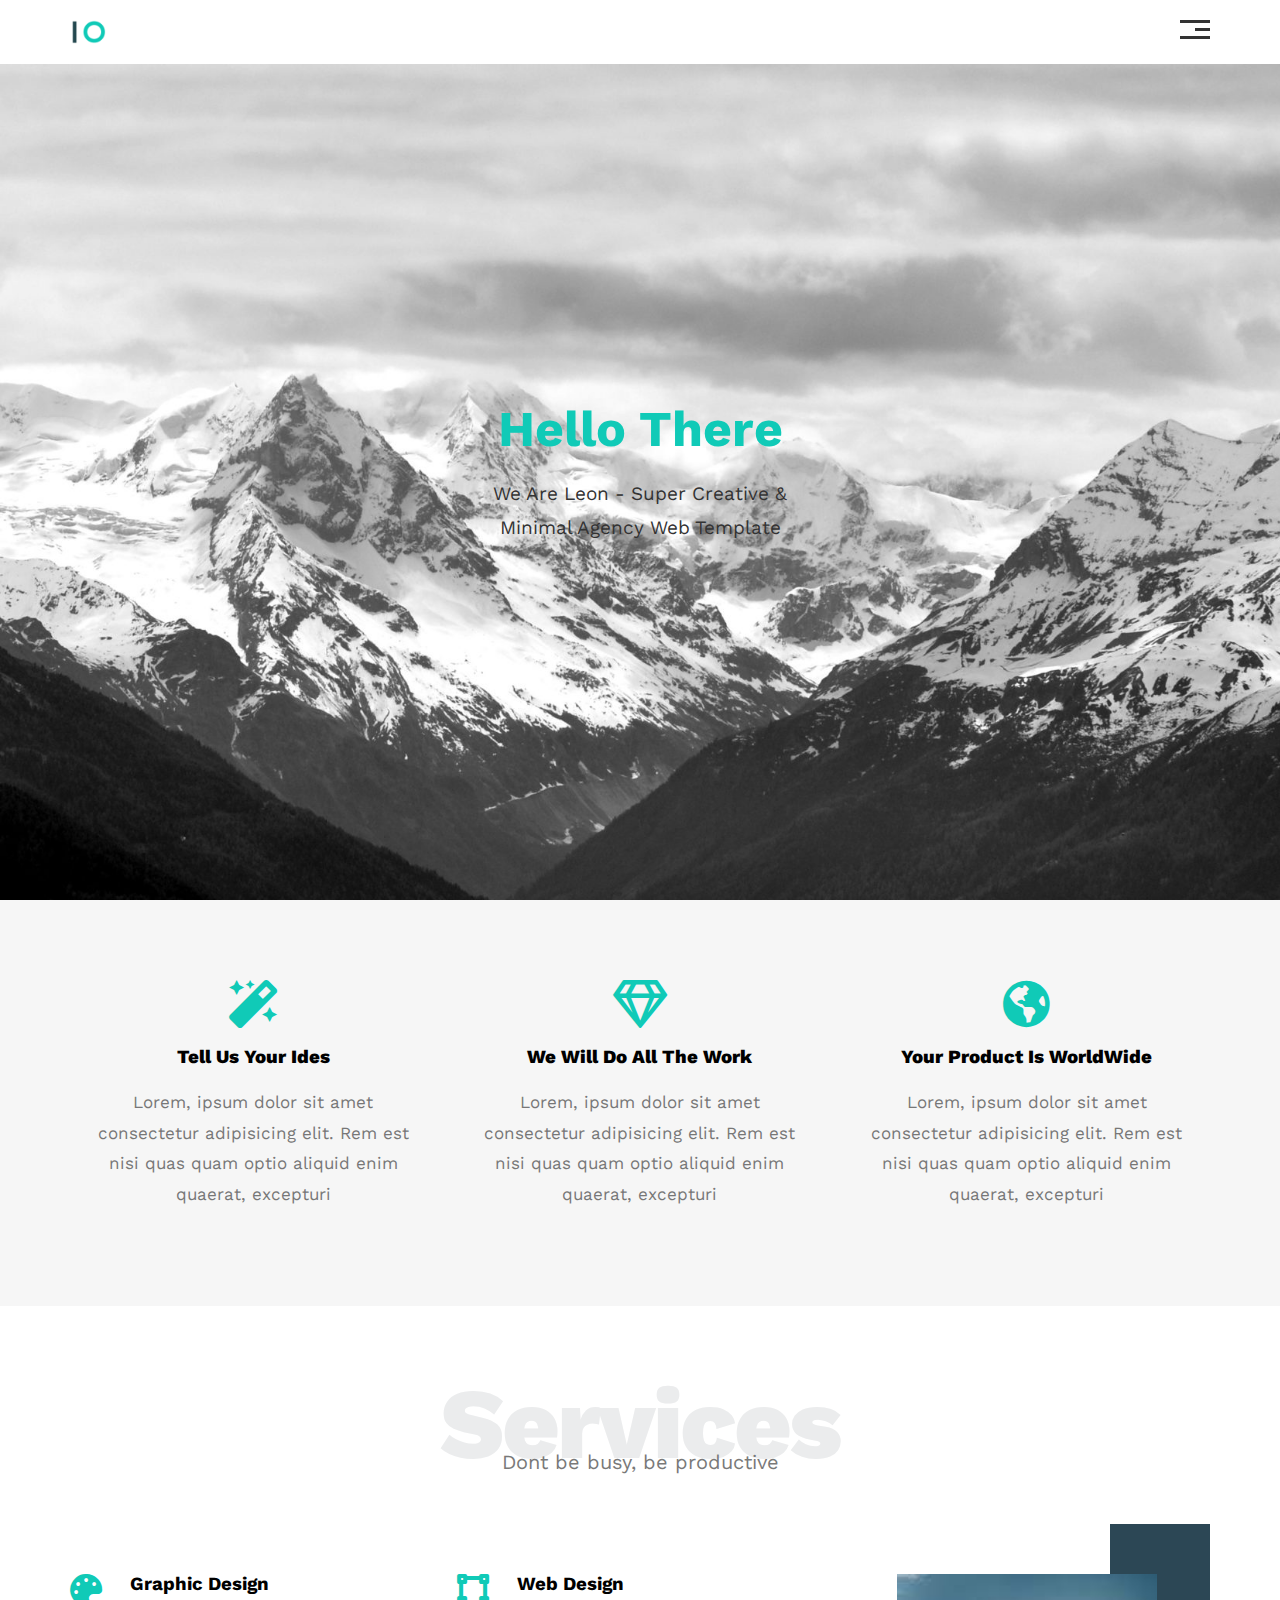
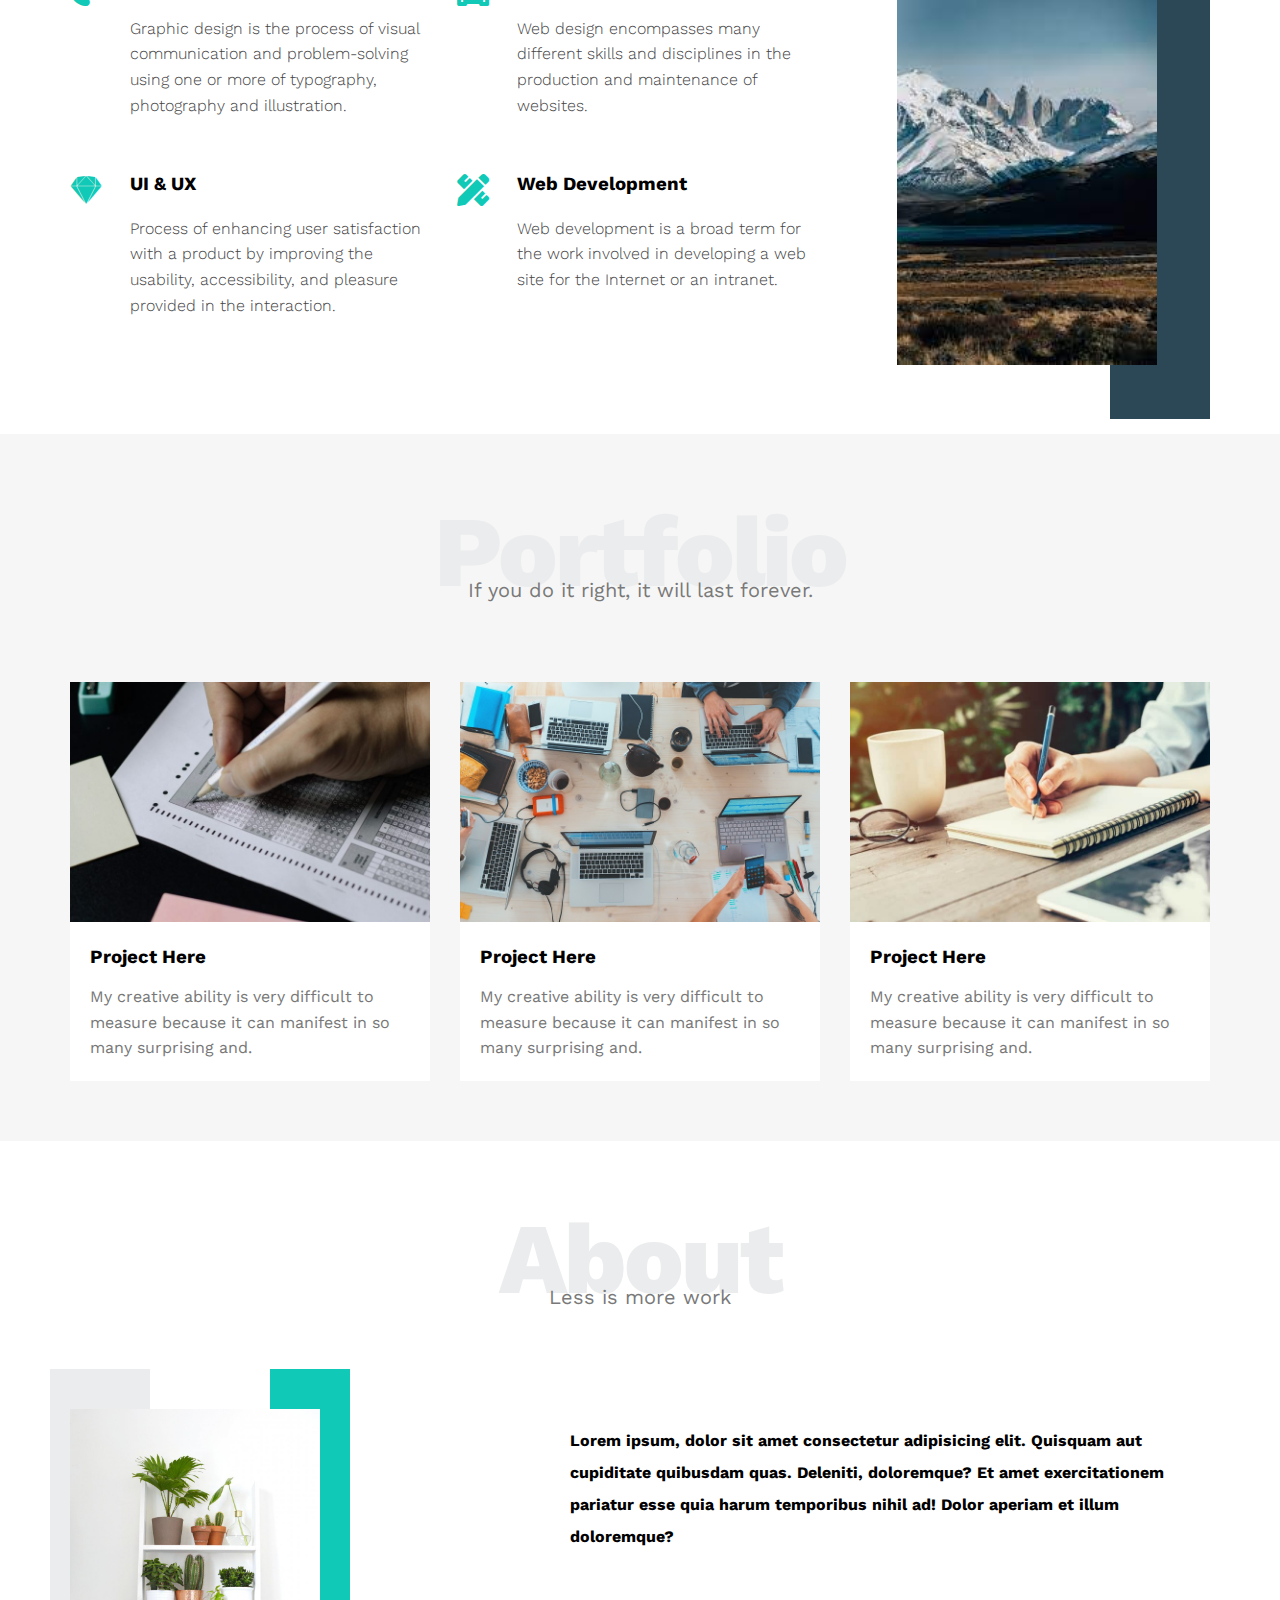
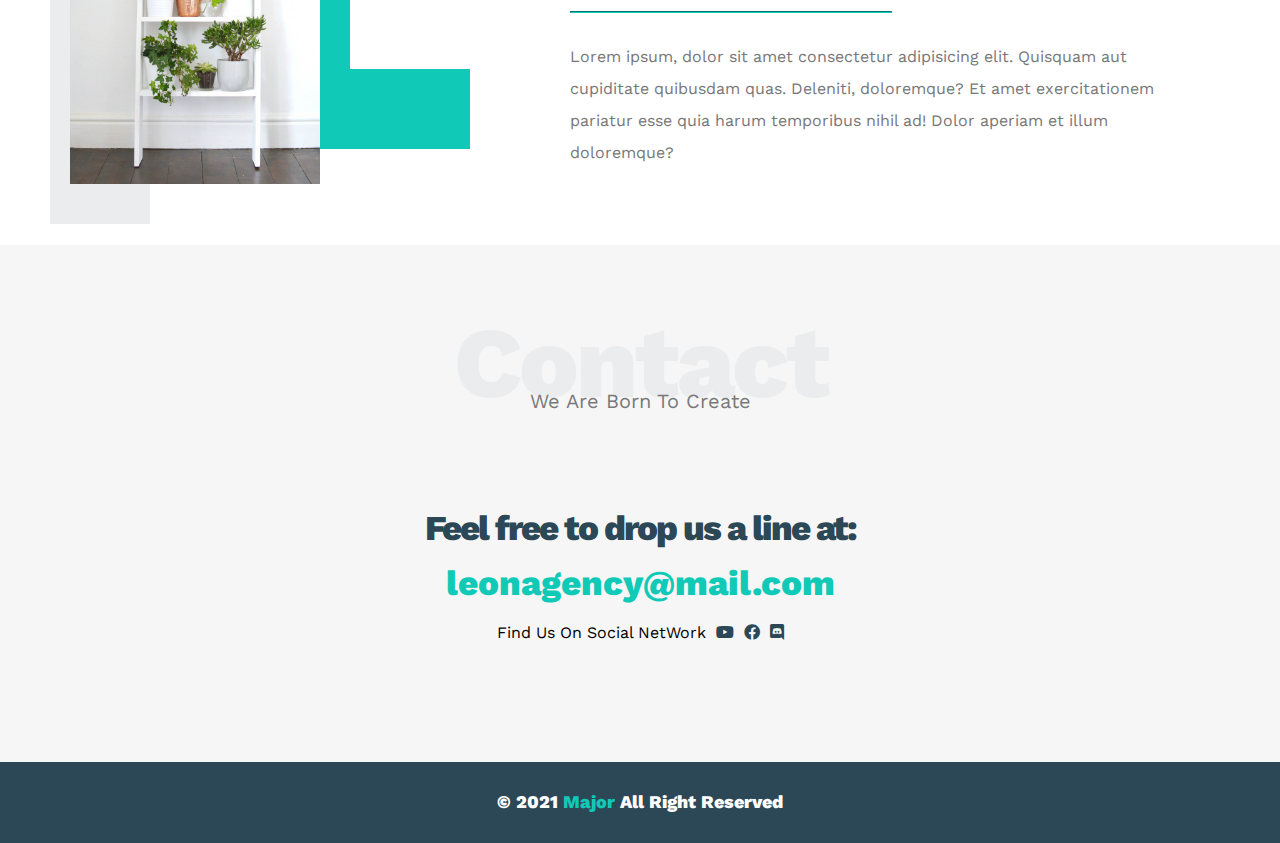
<file: index.html>
<!DOCTYPE html>
<html lang="en">
<head>
    <meta charset="UTF-8">
    <meta http-equiv="X-UA-Compatible" content="IE=edge">
    <meta name="viewport" content="width=device-width, initial-scale=1.0">
    <!-- Main Css -->
    <link rel="stylesheet" href="css/leon.css">
    <!-- normalizy elements -->
    <link rel="stylesheet" href="css/normalizy.css">
    <!-- Icon Css -->
    <link rel="stylesheet" href="css/all.min.css">
    <!-- Google Font -->
    <link rel="preconnect" href="https://fonts.googleapis.com">
    <link rel="preconnect" href="https://fonts.gstatic.com" crossorigin>
    <link href="https://fonts.googleapis.com/css2?family=Work+Sans:wght@200;300;400;500;600;700;800&display=swap" rel="stylesheet">
     <!-- Google Font -->
    <title>Major</title>
</head>
<body>
    <!-- Start Header -->
    <div class="header">
        <div class="container">
            <img class="logo" src="imgs/logo.png">
            <div class="links">
                <div class="icon">
                    <span></span>
                    <span></span>
                    <span></span>
                </div>
                <ul>
                    <li><a href="#features">Features</a></li>
                    <li><a href="#services">Services</a></li>
                    <li><a href="#portfolio">Portfolio</a></li>
                    <li><a href="#about">About</a></li>
                    <li><a href="#contact">Contact</a></li>
                </ul>
            </div>
        </div>
    </div>
    <!-- End Header -->
    <!-- Start Landing Header -->
    <div class="landing">
        <div class="intro-text">
            <h1>Hello There</h1>
            <p>We Are Leon - Super Creative & Minimal Agency Web Template</p>
        </div>
    </div>
    <!-- End Landing Header -->
    <!-- Start Features Section -->
    <div class="features" id="features">
        <div class="container">
            <div class="feat">
                <i class="fas fa-magic fa-3x"></i>
                <h3>Tell Us Your Ides</h3>
                <p>Lorem, ipsum dolor sit amet consectetur adipisicing elit. Rem est nisi quas quam optio aliquid enim quaerat, excepturi</p>
            </div>
            <div class="feat">
                <i class="far fa-gem fa-3x"></i>
                <h3>We Will Do All The Work</h3>
                <p>Lorem, ipsum dolor sit amet consectetur adipisicing elit. Rem est nisi quas quam optio aliquid enim quaerat, excepturi</p>
            </div>
            <div class="feat">
                <i class="fas fa-globe-americas fa-3x"></i>
                <h3>Your Product Is WorldWide</h3>
                <p>Lorem, ipsum dolor sit amet consectetur adipisicing elit. Rem est nisi quas quam optio aliquid enim quaerat, excepturi</p>
            </div>
        </div>
    </div>
    <!-- End Features Section -->
    <!-- Start Services -->
    <div class="services" id="services">
        <div class="container">
            <h2 class="special-header">Services</h2>
            <p>Dont be busy, be productive</p>
            <div class="services-content">
                <div class="col">
                    <!-- Start Service -->
                    <div class="srv">
                        <i class="fas fa-palette fa-2x"></i>
                        <div class="text">
                            <h3>Graphic Design</h3>
                            <p>Graphic design is the process of visual communication and problem-solving using one or more
                                of typography, photography and illustration.
                            </p>
                        </div>
                    </div>
                    <div class="srv">
                        <i class="fab fa-sketch fa-2x"></i>
                        <div class="text">
                            <h3>UI & UX</h3>
                            <p>Process of enhancing user satisfaction with a product by improving the usability, accessibility, and pleasure 
                                provided in the interaction.
                            </p>
                        </div>
                    </div>
                    <!-- End Service -->
                </div>
                <div class="col">
                    <!-- Start Service -->
                    <div class="srv">
                        <i class="fas fa-vector-square fa-2x"></i>
                        <div class="text">
                            <h3>Web Design</h3>
                            <p>Web design encompasses many different skills and disciplines in the production 
                                and maintenance of websites.
                            </p>
                        </div>
                    </div>
                    <div class="srv">
                        <i class="fas fa-pencil-ruler fa-2x"></i>
                        <div class="text">
                            <h3>Web Development</h3>
                            <p>Web development is a broad term for the work involved in developing a web site 
                                for the Internet or an intranet.
                            </p>
                        </div>
                    </div>
                    <!-- End Service -->
                </div>
                <div class="col">
                    <div class="image image-hi">
                        <img src="imgs/serviecs2.jfif" alt="">
                    </div>
                </div>
            </div>
        </div>
    </div>
    <!-- End Services -->
    <!-- Start Portfolio -->
    <div class="portfolio" id="portfolio">
        <div class="container">
            <h2 class="special-header">Portfolio</h2>
            <p>If you do it right, it will last forever.</p>
            <div class="portfolio-content">
                <div class="card">
                    <img src="imgs/pro/pro-1.jpg" alt="">
                    <div class="info">
                        <h3>Project Here</h3>
                        <p>My creative ability is very difficult to measure because it can 
                            manifest in so many surprising and.</p>
                    </div>
                </div>
                <div class="card">
                    <img src="imgs/pro/pro-2.jpg" alt="">
                    <div class="info">
                        <h3>Project Here</h3>
                        <p>My creative ability is very difficult to measure because it can 
                            manifest in so many surprising and.</p>
                    </div>
                </div>
                <div class="card">
                    <img src="imgs/pro/pro-3.jpg" alt="">
                    <div class="info">
                        <h3>Project Here</h3>
                        <p>My creative ability is very difficult to measure because it can 
                            manifest in so many surprising and.</p>
                    </div>
                </div>
            </div>
        </div>
    </div>
    <!-- End Portfolio -->
    <!-- Start About -->
    <div class="about" id="about">
        <div class="container">
            <h2 class="special-header">About</h2>
            <p>Less is more work</p>
            <div class="about-content">
                <div class="image">
                    <img src="imgs/pro/about.jpg" alt="">
                </div>
                <div class="text">
                    <p>
                        Lorem ipsum, dolor sit amet consectetur adipisicing elit. Quisquam aut cupiditate quibusdam quas. Deleniti, 
                        doloremque? Et amet exercitationem pariatur esse quia harum temporibus nihil ad! Dolor aperiam et illum doloremque?
                    </p>
                    <hr>
                    <p>
                        Lorem ipsum, dolor sit amet consectetur adipisicing elit. Quisquam aut cupiditate quibusdam quas. Deleniti, 
                        doloremque? Et amet exercitationem pariatur esse quia harum temporibus nihil ad! Dolor aperiam et illum doloremque?
                    </p>
                </div>
            </div>
        </div>
    </div>
    <!-- End About -->
    <!-- Start Contact -->
    <div class="contact" id="contact">
        <div class="container">
            <div class="special-header">Contact</div>
            <p>We Are Born To Create</p>
            <div class="info">
                <p class="label">Feel free to drop us a line at:</p>
                <a href="mailto:leonagency@mail.com?subject=Contact" class="link">leonagency@mail.com</a>
                <div class="social">
                    Find Us On Social NetWork
                    <a class="youtube" href="https://www.youtube.com/channel/UCIpDki4uYKDzCrJSqu_595g" target="_blank"><i class="fab fa-youtube"></i></a>
                    <a class="facebook" href="https://www.facebook.com/" target="_blank"><i class="fab fa-facebook"></i></a>
                    <a class="discord" href="https://discord.com/channels/@me" target="_blank"><i class="fab fa-discord"></i></a>
                </div>
            </div>
        </div>
    </div>
    <!-- End Contact -->
    <!-- Start Footer -->
    <div class="footer">
        &copy; 2021 <span>Major</span> All Right Reserved
    </div>
    <!-- End Footer -->
</body>
</html>
</file>
<file: css/leon.css>
/* Start Varibales */
:root {
    --main-color: #10cab7;
    --second-color: #2c4755;
}
html {
    scroll-behavior: smooth;
}
/* End Varibales */
/* strat framework */
.special-header {
    color: #ebeced;
    margin: 0;
    font-size: 100px;
    text-align: center;
    font-weight: 800;
    letter-spacing: -3px;
}
.special-header + p{
    color: #797979;
    margin: -30px 0 0;
    font-size: 20px;
    text-align: center;
}
@media (max-width: 767px) {
    .special-header {
        font-size: 60px;
    }
    .special-header + p {
    margin: -20px 0 0;
    font-size: 18px;
    }
}
/* end framework */
/* Start Globel Rules */
* {
    -webkit-box-sizing: border-box;
    -o-box-sizing: border-box;
    box-sizing: border-box;
}
body {
    font-family: 'Work Sans', sans-serif;
}

.parent {
    background-color: #ddd;
}
.container {
    padding-left: 15px;
    padding-right: 15px;
    margin-left: auto;
    margin-right: auto;
}
/* End Globel Rules */
@media (min-width: 760px) {
    .container {
        width: 750px;
    }
}
@media (min-width: 992px) {
    .container {
        width: 970px;
    }
}
@media (min-width: 1200px) {
    .container {
        width: 1170px
    }
}
/* Start Header */
.header {
    padding: 20px;
}
.header .container {
    display: flex;
    justify-content: space-between;
    align-items: center;
}
.header .logo {
    width: 60px;
}
/* icon */
.header .links {
    position: relative;
}
.header .links:hover .icon span:nth-child(2){
    width: 100%;
}
.header .links .icon {
    width: 30px;
    display: flex;
    justify-content: flex-end;
    flex-wrap: wrap;
}
.header .links .icon span{
    height: 3px;
    background-color: #333;
    margin-bottom: 5px;
}
.header .links .icon span:first-child {
    width: 100%;
}
.header .links .icon span:nth-child(2){
    width: 50%;
    transition: width .3s;
}
.header .links .icon span:last-child{
    width: 100%;
}
/* icon */
/* links */
.header .links:hover ul{
    display: block;
}
.header .links ul {
    list-style: none;
    background-color: #f6f6f6;
    padding: 0;
    margin: 0;
    position: absolute;
    right: 0;
    min-width: 200px;
    top: calc(100% + 15px);
    display: none;
    z-index: 1;
}
.header .links ul::before {
    content: "";
    position: absolute;
    right: 5px;
    top: -20px;
    border: 10px solid;
    border-color: transparent transparent #f6f6f6 transparent;
}
.header .links ul li a{
    text-decoration: none;
    color: #333;
    display: block;
    padding: 15px;
    transition: .3s;
}
.header .links a:hover {
    padding-left: 25px;
}
.header .links li:not(:last-child) a {
    border-bottom: 1px solid #ddd;
}
/* links */
/* End Header */
/* Start Landing Header */
.landing {
    background-image: url(../imgs/landing2.jpg);
    background-size: cover;
    height: calc(100vh - 64px);
    position: relative;
}
.landing .intro-text {
    position: absolute;
    left: 50%;
    top: 50%;
    transform: translate(-50%, -50%);
    text-align: center;
    width: 320px;
    max-width: 100%;
}
.landing .intro-text h1{
    font-size: 50px;
    color: var(--main-color);
    margin: 0;
}
.landing .intro-text p{
    font-size: 19px;
    line-height: 1.8;
    color: #333;
}
/* End Landing Header */
/* Start Features Section */
.features {
    padding-top: 60px;
    padding-bottom: 60px;
    background-color: #f6f6f6;
}
.features .container {
    display: grid;
    grid-template-columns: repeat(auto-fill, minmax(300px, 1fr));
    grid-gap: 20px;
}
.features .feat {
    padding: 20px;
    text-align: center;
}
.features h3 {
    font-weight: 800;
}
.features p {
    line-height: 1.8;
    color: #777;
    font-size: 17px;
}
.features .container .feat i{
    color: var(--main-color);
}
/* End Features Section */
/* Start Services */
.services {
    padding-top: 60px;
    padding-bottom: 60px;
}
.services-content {
    display: grid;
    grid-template-columns: repeat(auto-fill, minmax(300px, 1fr));
    grid-gap: 20px;
    margin-top: 100px;
}
.services .services-content .srv{
    display: flex;
    margin-bottom: 40px;
}
@media (max-width: 767px) {
    .services .services-content .srv{
        flex-direction: column;
        text-align: center;
    }
}
.services .services-content .srv i{
    color: var(--main-color);
    flex-basis: 60px;
}
.services .services-content .srv .text{
    flex: 1;
}
.services .services-content .srv h3{
    margin: 0 0 20px;
}
.services .services-content .srv p{
    color: #444;
    font-weight: 300;
    line-height: 1.6;
}
.services .col .image {
    text-align: center;
    position: relative;
}
.services .col .image img{
    width: 260px;
}
.services .col .image::before{
    content: "";
    position: absolute;
    top: -50px;
    right: 0;
    width: 100px;
    background-color: var(--second-color);
    height: calc(100% + 100px);
    z-index: -1;
}
@media (max-width: 991px) {
    .services .col .image-hi {
        display: none;
    }
}
/* End Services */
/* Start Portfolio */
.portfolio {
    padding-top: 60px;
    padding-bottom: 60px;
    background-color: #f6f6f6;
}
.portfolio .portfolio-content {
    display: grid;
    grid-template-columns: repeat(auto-fill, minmax(300px, 1fr));
    grid-gap: 30px;
    margin-top: 80px;
}
.portfolio .portfolio-content .card {
    background-color: white;
}
.portfolio .portfolio-content .card img {
    max-width: 100%;
}
.portfolio .portfolio-content .card .info {
    padding: 20px;
}
.portfolio .portfolio-content .card h3 {
    margin: 0;
}
.portfolio .portfolio-content .card p {
    color: #777;
    line-height: 1.6;
    margin-bottom: 0;
}
/* End Portfolio */
/* Start About */
.about {
    padding-top: 60px;
    padding-bottom: 60px;
}
.about .about-content {
    display: flex;
    justify-content: space-between;
    flex-flow: wrap;
    margin-top: 100px;
}
@media (max-width: 991px) {
    .about .about-content {
        flex-direction: column;
        text-align: center;
    }
}
.about .about-content .image {
    width: 250px;
    height: 375px;
    position: relative;
}
@media (max-width: 991px) {
    .about .about-content .image{
        margin: 0 auto 20px;
    }
}
.about .about-content .image img {
    max-width: 100%;
}
.about .about-content .image::before {
    content: "";
    position: absolute;
    width: 100px;
    height: calc(100% + 80px);
    top: -40px;
    left: -20px;
    background-color: #ebeced;
    z-index: -1;
}
.about .about-content .image::after {
    content: "";
    position: absolute;
    width: 120px;
    height: 300px;
    top: -40px;
    right: -150px;
    border-left: 80px solid var(--main-color);
    border-bottom: 80px solid var(--main-color);
    z-index: -1;
}
@media (max-width: 991px) {
    .about .about-content .image::after,
    .about .about-content .image::before{
        display: none;
    }
}
.about .about-content .text {
    flex-basis: calc(100% - 500px);
}
.about .about-content .text p:first-of-type {
    font-weight: bold;
    margin-bottom: 50px;
    line-height: 2;
}
.about .about-content .text hr {
    width: 50%;
    border-color: var(--main-color);
    display: inline-block;
}
.about .about-content .text p:last-of-type {
    color: #777;
    line-height: 2;
}
/* End About */
/* Start Contact */
.contact {
    padding-top: 60px;
    padding-bottom: 60px;
    background-color: #f6f6f6;
}
.contact .info{
    text-align: center;
    padding-top: 60px;
    padding-bottom: 60px;
}
.contact .info .label {
    font-size: 35px;
    color: var(--second-color);
    font-weight: 800;
    letter-spacing: -2px;
    margin-bottom: 15px;
}
.contact .info .link {
    font-size: 35px;
    display: block;
    color: var(--main-color);
    text-decoration: none;
    font-weight: 800;
}
.contact .info .social {
    display: flex;
    justify-content: center;
    margin-top: 20px;
    font-size: 16px;
}
.contact .info .social i {
    margin-left: 10px;
    color: var(--second-color);
}
@media (max-width: 767px) {
    .contact .info .link,
    .contact .info .label {
        font-size: 25px;
    }
}
/* End Contact */
/* Hover */
.contact .social a.youtube i:hover{
    color: #FF0000;
}
.contact .social a.facebook i:hover{
    color: #4267B2;
}
.contact .social a.discord i:hover{
    color: #7289DA;
}
/* Hover */
/* Start Footer */
.footer {
    background-color: var(--second-color);
    padding: 30px 10px;
    text-align: center;
    color: white;
    font-weight: 800;
    font-size: 18px;
}
.footer span {
    color: var(--main-color);
}
/* End Footer */
</file>
<file: css/normalizy.css>
/*! normalize.css v8.0.1 | MIT License | github.com/necolas/normalize.css */

/* Document
   ========================================================================== */

/**
 * 1. Correct the line height in all browsers.
 * 2. Prevent adjustments of font size after orientation changes in iOS.
 */

 html {
    line-height: 1.15; /* 1 */
    -webkit-text-size-adjust: 100%; /* 2 */
  }
  
  /* Sections
     ========================================================================== */
  
  /**
   * Remove the margin in all browsers.
   */
  
  body {
    margin: 0;
  }
  
  /**
   * Render the `main` element consistently in IE.
   */
  
  main {
    display: block;
  }
  
  /**
   * Correct the font size and margin on `h1` elements within `section` and
   * `article` contexts in Chrome, Firefox, and Safari.
   */
  
  h1 {
    font-size: 2em;
    margin: 0.67em 0;
  }
  
  /* Grouping content
     ========================================================================== */
  
  /**
   * 1. Add the correct box sizing in Firefox.
   * 2. Show the overflow in Edge and IE.
   */
  
  hr {
    box-sizing: content-box; /* 1 */
    height: 0; /* 1 */
    overflow: visible; /* 2 */
  }
  
  /**
   * 1. Correct the inheritance and scaling of font size in all browsers.
   * 2. Correct the odd `em` font sizing in all browsers.
   */
  
  pre {
    font-family: monospace, monospace; /* 1 */
    font-size: 1em; /* 2 */
  }
  
  /* Text-level semantics
     ========================================================================== */
  
  /**
   * Remove the gray background on active links in IE 10.
   */
  
  a {
    background-color: transparent;
  }
  
  /**
   * 1. Remove the bottom border in Chrome 57-
   * 2. Add the correct text decoration in Chrome, Edge, IE, Opera, and Safari.
   */
  
  abbr[title] {
    border-bottom: none; /* 1 */
    text-decoration: underline; /* 2 */
    text-decoration: underline dotted; /* 2 */
  }
  
  /**
   * Add the correct font weight in Chrome, Edge, and Safari.
   */
  
  b,
  strong {
    font-weight: bolder;
  }
  
  /**
   * 1. Correct the inheritance and scaling of font size in all browsers.
   * 2. Correct the odd `em` font sizing in all browsers.
   */
  
  code,
  kbd,
  samp {
    font-family: monospace, monospace; /* 1 */
    font-size: 1em; /* 2 */
  }
  
  /**
   * Add the correct font size in all browsers.
   */
  
  small {
    font-size: 80%;
  }
  
  /**
   * Prevent `sub` and `sup` elements from affecting the line height in
   * all browsers.
   */
  
  sub,
  sup {
    font-size: 75%;
    line-height: 0;
    position: relative;
    vertical-align: baseline;
  }
  
  sub {
    bottom: -0.25em;
  }
  
  sup {
    top: -0.5em;
  }
  
  /* Embedded content
     ========================================================================== */
  
  /**
   * Remove the border on images inside links in IE 10.
   */
  
  img {
    border-style: none;
  }
  
  /* Forms
     ========================================================================== */
  
  /**
   * 1. Change the font styles in all browsers.
   * 2. Remove the margin in Firefox and Safari.
   */
  
  button,
  input,
  optgroup,
  select,
  textarea {
    font-family: inherit; /* 1 */
    font-size: 100%; /* 1 */
    line-height: 1.15; /* 1 */
    margin: 0; /* 2 */
  }
  
  /**
   * Show the overflow in IE.
   * 1. Show the overflow in Edge.
   */
  
  button,
  input { /* 1 */
    overflow: visible;
  }
  
  /**
   * Remove the inheritance of text transform in Edge, Firefox, and IE.
   * 1. Remove the inheritance of text transform in Firefox.
   */
  
  button,
  select { /* 1 */
    text-transform: none;
  }
  
  /**
   * Correct the inability to style clickable types in iOS and Safari.
   */
  
  button,
  [type="button"],
  [type="reset"],
  [type="submit"] {
    -webkit-appearance: button;
  }
  
  /**
   * Remove the inner border and padding in Firefox.
   */
  
  button::-moz-focus-inner,
  [type="button"]::-moz-focus-inner,
  [type="reset"]::-moz-focus-inner,
  [type="submit"]::-moz-focus-inner {
    border-style: none;
    padding: 0;
  }
  
  /**
   * Restore the focus styles unset by the previous rule.
   */
  
  button:-moz-focusring,
  [type="button"]:-moz-focusring,
  [type="reset"]:-moz-focusring,
  [type="submit"]:-moz-focusring {
    outline: 1px dotted ButtonText;
  }
  
  /**
   * Correct the padding in Firefox.
   */
  
  fieldset {
    padding: 0.35em 0.75em 0.625em;
  }
  
  /**
   * 1. Correct the text wrapping in Edge and IE.
   * 2. Correct the color inheritance from `fieldset` elements in IE.
   * 3. Remove the padding so developers are not caught out when they zero out
   *    `fieldset` elements in all browsers.
   */
  
  legend {
    box-sizing: border-box; /* 1 */
    color: inherit; /* 2 */
    display: table; /* 1 */
    max-width: 100%; /* 1 */
    padding: 0; /* 3 */
    white-space: normal; /* 1 */
  }
  
  /**
   * Add the correct vertical alignment in Chrome, Firefox, and Opera.
   */
  
  progress {
    vertical-align: baseline;
  }
  
  /**
   * Remove the default vertical scrollbar in IE 10+.
   */
  
  textarea {
    overflow: auto;
  }
  
  /**
   * 1. Add the correct box sizing in IE 10.
   * 2. Remove the padding in IE 10.
   */
  
  [type="checkbox"],
  [type="radio"] {
    box-sizing: border-box; /* 1 */
    padding: 0; /* 2 */
  }
  
  /**
   * Correct the cursor style of increment and decrement buttons in Chrome.
   */
  
  [type="number"]::-webkit-inner-spin-button,
  [type="number"]::-webkit-outer-spin-button {
    height: auto;
  }
  
  /**
   * 1. Correct the odd appearance in Chrome and Safari.
   * 2. Correct the outline style in Safari.
   */
  
  [type="search"] {
    -webkit-appearance: textfield; /* 1 */
    outline-offset: -2px; /* 2 */
  }
  
  /**
   * Remove the inner padding in Chrome and Safari on macOS.
   */
  
  [type="search"]::-webkit-search-decoration {
    -webkit-appearance: none;
  }
  
  /**
   * 1. Correct the inability to style clickable types in iOS and Safari.
   * 2. Change font properties to `inherit` in Safari.
   */
  
  ::-webkit-file-upload-button {
    -webkit-appearance: button; /* 1 */
    font: inherit; /* 2 */
  }
  
  /* Interactive
     ========================================================================== */
  
  /*
   * Add the correct display in Edge, IE 10+, and Firefox.
   */
  
  details {
    display: block;
  }
  
  /*
   * Add the correct display in all browsers.
   */
  
  summary {
    display: list-item;
  }
  
  /* Misc
     ========================================================================== */
  
  /**
   * Add the correct display in IE 10+.
   */
  
  template {
    display: none;
  }
  
  /**
   * Add the correct display in IE 10.
   */
  
  [hidden] {
    display: none;
  }
</file>
